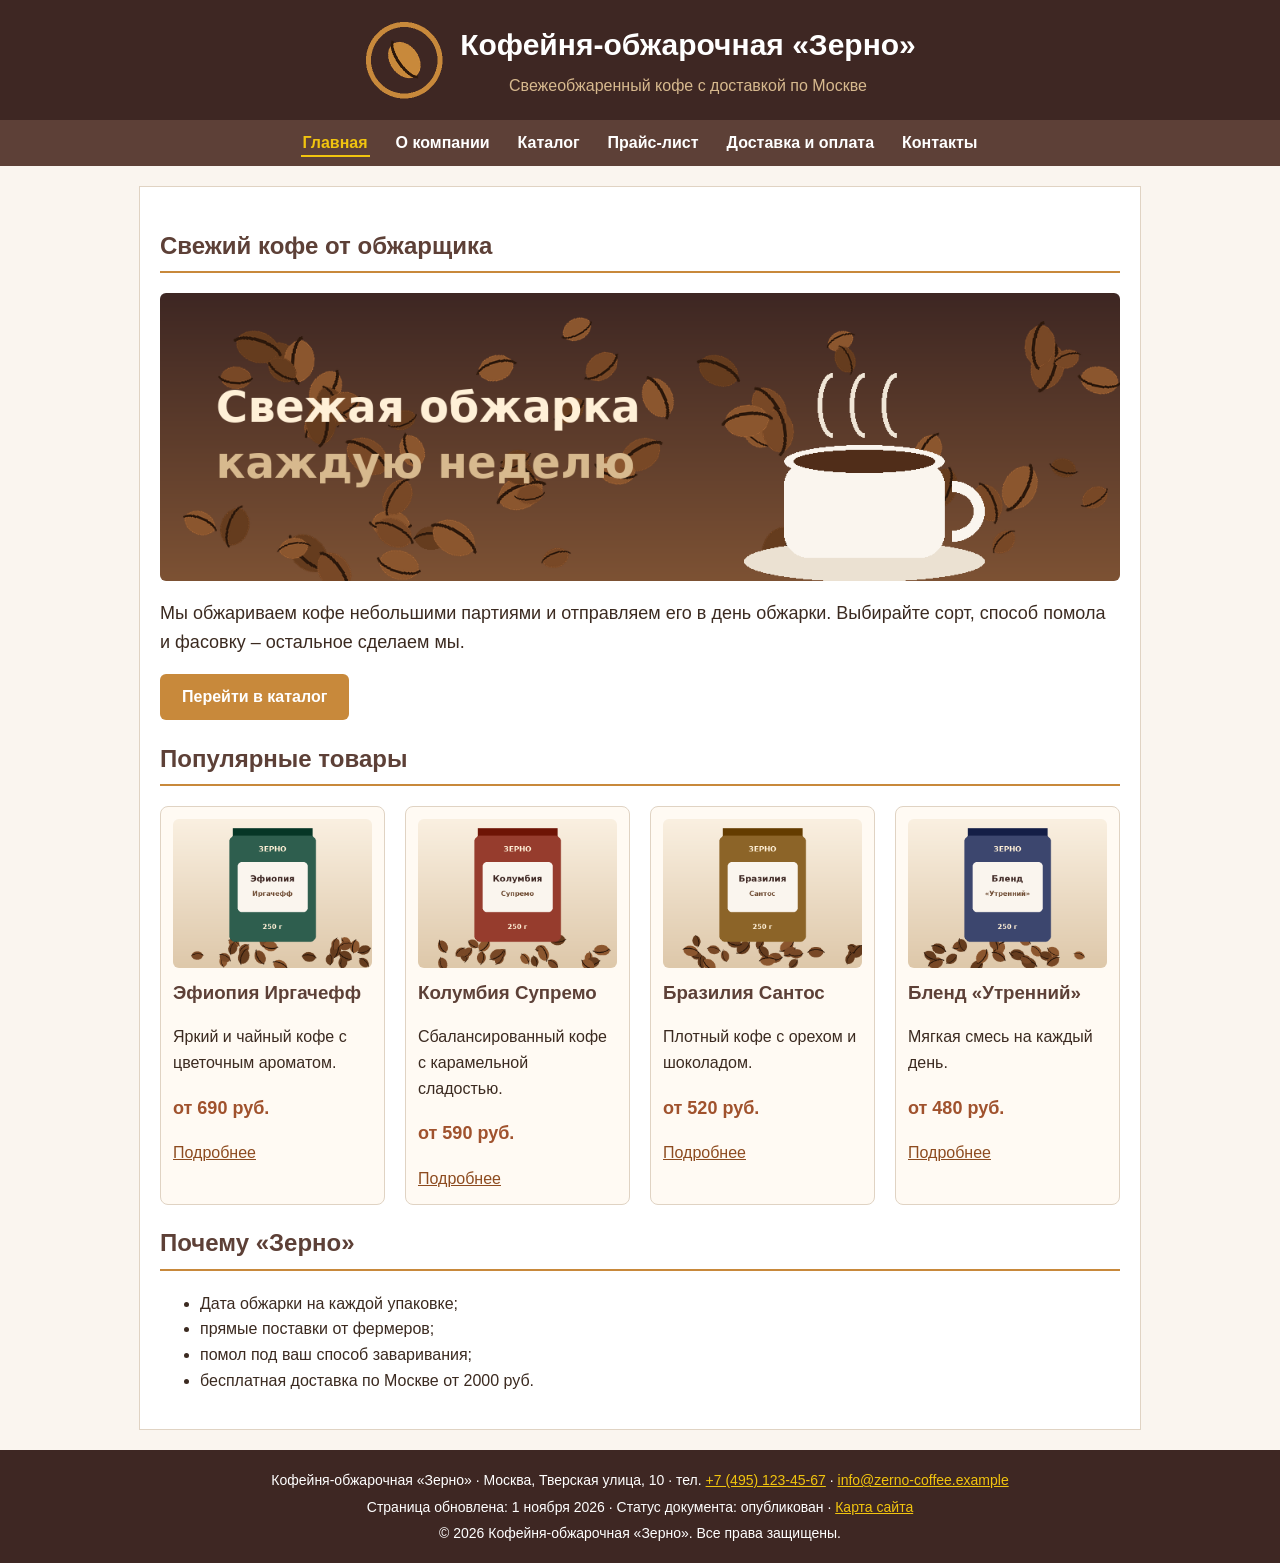
<file: index.html>
<!DOCTYPE html>
<html lang="ru">
<head>
    <meta charset="UTF-8">
    <meta name="viewport" content="width=device-width, initial-scale=1.0">
    <meta name="description" content="Кофейня-обжарочная «Зерно»: каталог свежеобжаренного кофе.">
    <title>Главная – Кофейня «Зерно»</title>
    <link rel="icon" type="image/png" href="images/logo.png">
    <link rel="stylesheet" href="css/style.css">
</head>
<body>
    <header class="site-header">
        <div class="logo">
            <img src="images/logo.png" alt="Логотип кофейни «Зерно»" width="160" height="160">
            <div>
                <h1>Кофейня-обжарочная «Зерно»</h1>
                <p class="slogan">Свежеобжаренный кофе с доставкой по Москве</p>
            </div>
        </div>
    </header>
    <nav aria-label="Главное меню">
        <ul>
                <li><a href="index.html" class="active" aria-current="page">Главная</a></li>
                <li><a href="about.html">О компании</a></li>
                <li><a href="catalog.html">Каталог</a></li>
                <li><a href="price.html">Прайс-лист</a></li>
                <li><a href="delivery.html">Доставка и оплата</a></li>
                <li><a href="contacts.html">Контакты</a></li>
        </ul>
    </nav>
    <main>
        <section>
            <h2>Свежий кофе от обжарщика</h2>
            <img class="hero-img" src="images/hero.png" alt="Чашка горячего кофе на фоне кофейных зёрен" width="1200" height="360">
            <p class="lead">Мы обжариваем кофе небольшими партиями и отправляем его в день обжарки. Выбирайте сорт, способ помола и фасовку – остальное сделаем мы.</p>
            <p><a class="btn" href="catalog.html">Перейти в каталог</a></p>
        </section>
        <section>
            <h2>Популярные товары</h2>
            <div class="grid">
                <article class="product-card">
                    <img src="images/product1.png" alt="Упаковка кофе Эфиопия Иргачефф" width="600" height="450">
                    <h3>Эфиопия Иргачефф</h3>
                    <p>Яркий и чайный кофе с цветочным ароматом.</p>
                    <p class="price">от 690 руб.</p>
                    <a href="product1.html">Подробнее</a>
                </article>
                <article class="product-card">
                    <img src="images/product2.png" alt="Упаковка кофе Колумбия Супремо" width="600" height="450">
                    <h3>Колумбия Супремо</h3>
                    <p>Сбалансированный кофе с карамельной сладостью.</p>
                    <p class="price">от 590 руб.</p>
                    <a href="product2.html">Подробнее</a>
                </article>
                <article class="product-card">
                    <img src="images/product3.png" alt="Упаковка кофе Бразилия Сантос" width="600" height="450">
                    <h3>Бразилия Сантос</h3>
                    <p>Плотный кофе с орехом и шоколадом.</p>
                    <p class="price">от 520 руб.</p>
                    <a href="product3.html">Подробнее</a>
                </article>
                <article class="product-card">
                    <img src="images/product4.png" alt="Упаковка кофе Бленд «Утренний»" width="600" height="450">
                    <h3>Бленд «Утренний»</h3>
                    <p>Мягкая смесь на каждый день.</p>
                    <p class="price">от 480 руб.</p>
                    <a href="product4.html">Подробнее</a>
                </article>
            </div>
        </section>
        <section>
            <h2>Почему «Зерно»</h2>
            <ul>
                <li>Дата обжарки на каждой упаковке;</li>
                <li>прямые поставки от фермеров;</li>
                <li>помол под ваш способ заваривания;</li>
                <li>бесплатная доставка по Москве от 2000 руб.</li>
            </ul>
        </section>
    </main>
    <footer class="site-footer">
        <p>Кофейня-обжарочная «Зерно» · Москва, Тверская улица, 10 · тел. <a href="tel:+74951234567">+7 (495) 123-45-67</a> · <a href="mailto:info@zerno-coffee.example">info@zerno-coffee.example</a></p>
        <p>Страница обновлена: <time datetime="2026-11-01">1 ноября 2026</time> · Статус документа: опубликован · <a href="sitemap.html">Карта сайта</a></p>
        <p>&copy; 2026 Кофейня-обжарочная «Зерно». Все права защищены.</p>
    </footer>
</body>
</html>
</file>
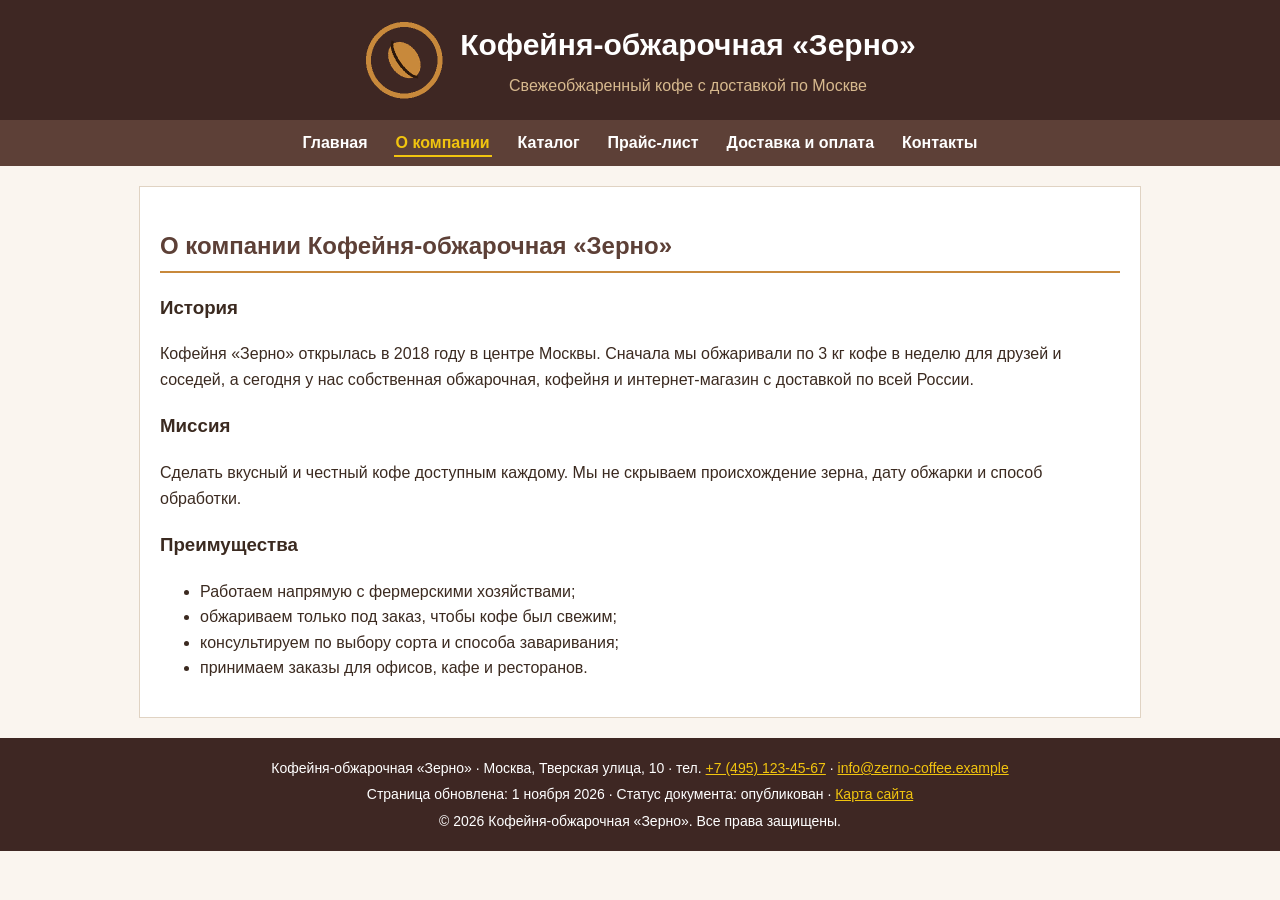
<file: about.html>
<!DOCTYPE html>
<html lang="ru">
<head>
    <meta charset="UTF-8">
    <meta name="viewport" content="width=device-width, initial-scale=1.0">
    <meta name="description" content="О компании «Зерно»: история, миссия, преимущества.">
    <title>О компании – Кофейня «Зерно»</title>
    <link rel="icon" type="image/png" href="images/logo.png">
    <link rel="stylesheet" href="css/style.css">
</head>
<body>
    <header class="site-header">
        <div class="logo">
            <img src="images/logo.png" alt="Логотип кофейни «Зерно»" width="160" height="160">
            <div>
                <h1>Кофейня-обжарочная «Зерно»</h1>
                <p class="slogan">Свежеобжаренный кофе с доставкой по Москве</p>
            </div>
        </div>
    </header>
    <nav aria-label="Главное меню">
        <ul>
                <li><a href="index.html">Главная</a></li>
                <li><a href="about.html" class="active" aria-current="page">О компании</a></li>
                <li><a href="catalog.html">Каталог</a></li>
                <li><a href="price.html">Прайс-лист</a></li>
                <li><a href="delivery.html">Доставка и оплата</a></li>
                <li><a href="contacts.html">Контакты</a></li>
        </ul>
    </nav>
    <main>
        <article>
            <header>
                <h2>О компании Кофейня-обжарочная «Зерно»</h2>
            </header>
            <section>
                <h3>История</h3>
                <p>Кофейня «Зерно» открылась в 2018 году в центре Москвы. Сначала мы обжаривали по 3 кг кофе в неделю для друзей и соседей, а сегодня у нас собственная обжарочная, кофейня и интернет-магазин с доставкой по всей России.</p>
            </section>
            <section>
                <h3>Миссия</h3>
                <p>Сделать вкусный и честный кофе доступным каждому. Мы не скрываем происхождение зерна, дату обжарки и способ обработки.</p>
            </section>
            <section>
                <h3>Преимущества</h3>
                <ul>
                    <li>Работаем напрямую с фермерскими хозяйствами;</li>
                    <li>обжариваем только под заказ, чтобы кофе был свежим;</li>
                    <li>консультируем по выбору сорта и способа заваривания;</li>
                    <li>принимаем заказы для офисов, кафе и ресторанов.</li>
                </ul>
            </section>
        </article>
    </main>
    <footer class="site-footer">
        <p>Кофейня-обжарочная «Зерно» · Москва, Тверская улица, 10 · тел. <a href="tel:+74951234567">+7 (495) 123-45-67</a> · <a href="mailto:info@zerno-coffee.example">info@zerno-coffee.example</a></p>
        <p>Страница обновлена: <time datetime="2026-11-01">1 ноября 2026</time> · Статус документа: опубликован · <a href="sitemap.html">Карта сайта</a></p>
        <p>&copy; 2026 Кофейня-обжарочная «Зерно». Все права защищены.</p>
    </footer>
</body>
</html>
</file>
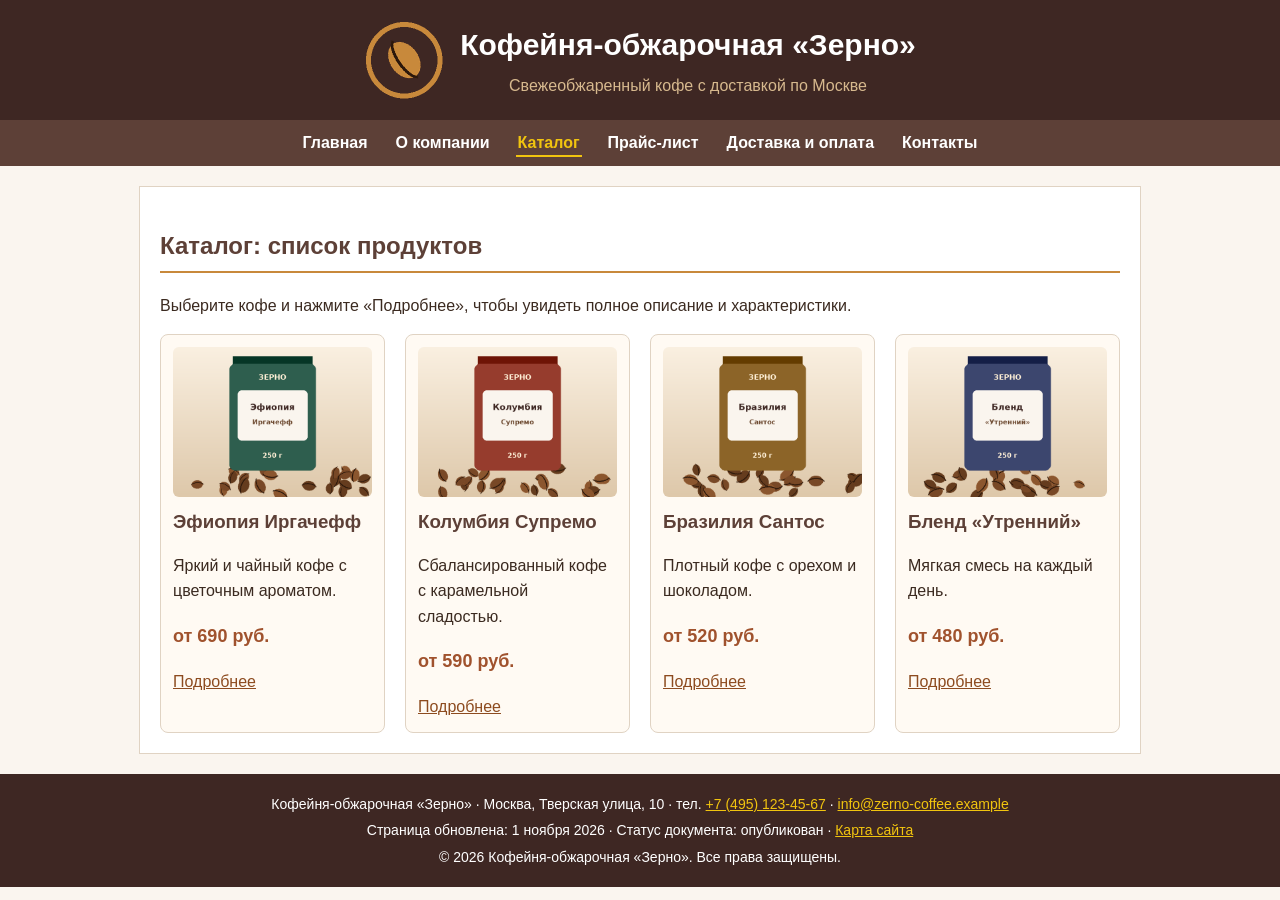
<file: catalog.html>
<!DOCTYPE html>
<html lang="ru">
<head>
    <meta charset="UTF-8">
    <meta name="viewport" content="width=device-width, initial-scale=1.0">
    <meta name="description" content="Каталог кофе «Зерно»: список продуктов.">
    <title>Каталог – Кофейня «Зерно»</title>
    <link rel="icon" type="image/png" href="images/logo.png">
    <link rel="stylesheet" href="css/style.css">
</head>
<body>
    <header class="site-header">
        <div class="logo">
            <img src="images/logo.png" alt="Логотип кофейни «Зерно»" width="160" height="160">
            <div>
                <h1>Кофейня-обжарочная «Зерно»</h1>
                <p class="slogan">Свежеобжаренный кофе с доставкой по Москве</p>
            </div>
        </div>
    </header>
    <nav aria-label="Главное меню">
        <ul>
                <li><a href="index.html">Главная</a></li>
                <li><a href="about.html">О компании</a></li>
                <li><a href="catalog.html" class="active" aria-current="page">Каталог</a></li>
                <li><a href="price.html">Прайс-лист</a></li>
                <li><a href="delivery.html">Доставка и оплата</a></li>
                <li><a href="contacts.html">Контакты</a></li>
        </ul>
    </nav>
    <main>
        <section class="product-list">
            <h2>Каталог: список продуктов</h2>
            <p>Выберите кофе и нажмите «Подробнее», чтобы увидеть полное описание и характеристики.</p>
            <div class="grid">
                <article class="product-card">
                    <img src="images/product1.png" alt="Упаковка кофе Эфиопия Иргачефф" width="600" height="450">
                    <h3>Эфиопия Иргачефф</h3>
                    <p>Яркий и чайный кофе с цветочным ароматом.</p>
                    <p class="price">от 690 руб.</p>
                    <a href="product1.html">Подробнее</a>
                </article>
                <article class="product-card">
                    <img src="images/product2.png" alt="Упаковка кофе Колумбия Супремо" width="600" height="450">
                    <h3>Колумбия Супремо</h3>
                    <p>Сбалансированный кофе с карамельной сладостью.</p>
                    <p class="price">от 590 руб.</p>
                    <a href="product2.html">Подробнее</a>
                </article>
                <article class="product-card">
                    <img src="images/product3.png" alt="Упаковка кофе Бразилия Сантос" width="600" height="450">
                    <h3>Бразилия Сантос</h3>
                    <p>Плотный кофе с орехом и шоколадом.</p>
                    <p class="price">от 520 руб.</p>
                    <a href="product3.html">Подробнее</a>
                </article>
                <article class="product-card">
                    <img src="images/product4.png" alt="Упаковка кофе Бленд «Утренний»" width="600" height="450">
                    <h3>Бленд «Утренний»</h3>
                    <p>Мягкая смесь на каждый день.</p>
                    <p class="price">от 480 руб.</p>
                    <a href="product4.html">Подробнее</a>
                </article>
            </div>
        </section>
    </main>
    <footer class="site-footer">
        <p>Кофейня-обжарочная «Зерно» · Москва, Тверская улица, 10 · тел. <a href="tel:+74951234567">+7 (495) 123-45-67</a> · <a href="mailto:info@zerno-coffee.example">info@zerno-coffee.example</a></p>
        <p>Страница обновлена: <time datetime="2026-11-01">1 ноября 2026</time> · Статус документа: опубликован · <a href="sitemap.html">Карта сайта</a></p>
        <p>&copy; 2026 Кофейня-обжарочная «Зерно». Все права защищены.</p>
    </footer>
</body>
</html>
</file>
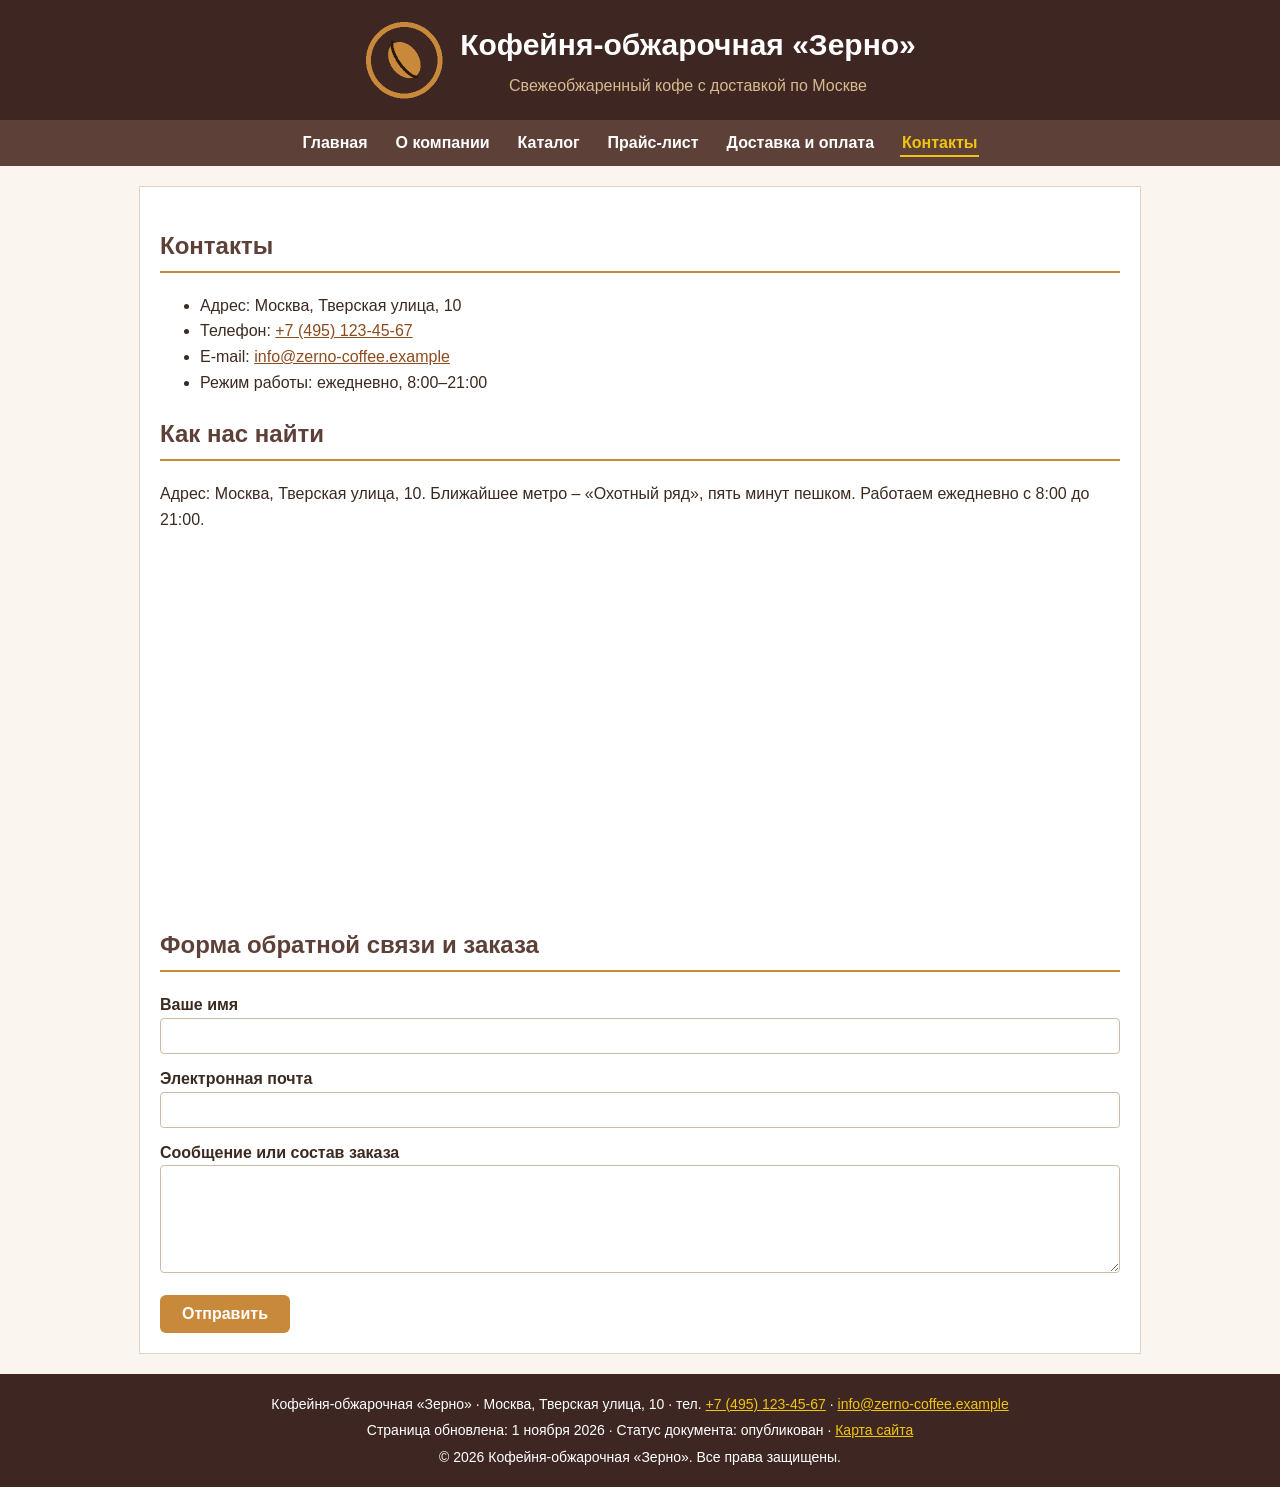
<file: contacts.html>
<!DOCTYPE html>
<html lang="ru">
<head>
    <meta charset="UTF-8">
    <meta name="viewport" content="width=device-width, initial-scale=1.0">
    <meta name="description" content="Контакты и карта проезда кофейни «Зерно».">
    <title>Контакты – Кофейня «Зерно»</title>
    <link rel="icon" type="image/png" href="images/logo.png">
    <link rel="stylesheet" href="css/style.css">
</head>
<body>
    <header class="site-header">
        <div class="logo">
            <img src="images/logo.png" alt="Логотип кофейни «Зерно»" width="160" height="160">
            <div>
                <h1>Кофейня-обжарочная «Зерно»</h1>
                <p class="slogan">Свежеобжаренный кофе с доставкой по Москве</p>
            </div>
        </div>
    </header>
    <nav aria-label="Главное меню">
        <ul>
                <li><a href="index.html">Главная</a></li>
                <li><a href="about.html">О компании</a></li>
                <li><a href="catalog.html">Каталог</a></li>
                <li><a href="price.html">Прайс-лист</a></li>
                <li><a href="delivery.html">Доставка и оплата</a></li>
                <li><a href="contacts.html" class="active" aria-current="page">Контакты</a></li>
        </ul>
    </nav>
    <main>
        <section>
            <h2>Контакты</h2>
            <ul>
                <li>Адрес: Москва, Тверская улица, 10</li>
                <li>Телефон: <a href="tel:+74951234567">+7 (495) 123-45-67</a></li>
                <li>E-mail: <a href="mailto:info@zerno-coffee.example">info@zerno-coffee.example</a></li>
                <li>Режим работы: ежедневно, 8:00–21:00</li>
            </ul>
        </section>
        <section>
            <h2>Как нас найти</h2>
            <p>Адрес: Москва, Тверская улица, 10. Ближайшее метро – «Охотный ряд», пять минут пешком. Работаем ежедневно с 8:00 до 21:00.</p>
            <iframe class="map" title="Карта проезда: Москва, Тверская улица, 10" src="https://maps.google.com/maps?q=%D0%9C%D0%BE%D1%81%D0%BA%D0%B2%D0%B0%2C%20%D0%A2%D0%B2%D0%B5%D1%80%D1%81%D0%BA%D0%B0%D1%8F%20%D1%83%D0%BB%D0%B8%D1%86%D0%B0%2C%2010&amp;z=16&amp;output=embed" loading="lazy"></iframe>
        </section>
        <section>
            <h2 id="order">Форма обратной связи и заказа</h2>
            <form action="mailto:info@zerno-coffee.example" method="post" enctype="text/plain">
                <label for="name">Ваше имя</label>
                <input type="text" id="name" name="name" required>
                <label for="email">Электронная почта</label>
                <input type="email" id="email" name="email" required>
                <label for="msg">Сообщение или состав заказа</label>
                <textarea id="msg" name="message" rows="5" required></textarea>
                <button type="submit">Отправить</button>
            </form>
        </section>
    </main>
    <footer class="site-footer">
        <p>Кофейня-обжарочная «Зерно» · Москва, Тверская улица, 10 · тел. <a href="tel:+74951234567">+7 (495) 123-45-67</a> · <a href="mailto:info@zerno-coffee.example">info@zerno-coffee.example</a></p>
        <p>Страница обновлена: <time datetime="2026-11-01">1 ноября 2026</time> · Статус документа: опубликован · <a href="sitemap.html">Карта сайта</a></p>
        <p>&copy; 2026 Кофейня-обжарочная «Зерно». Все права защищены.</p>
    </footer>
</body>
</html>
</file>
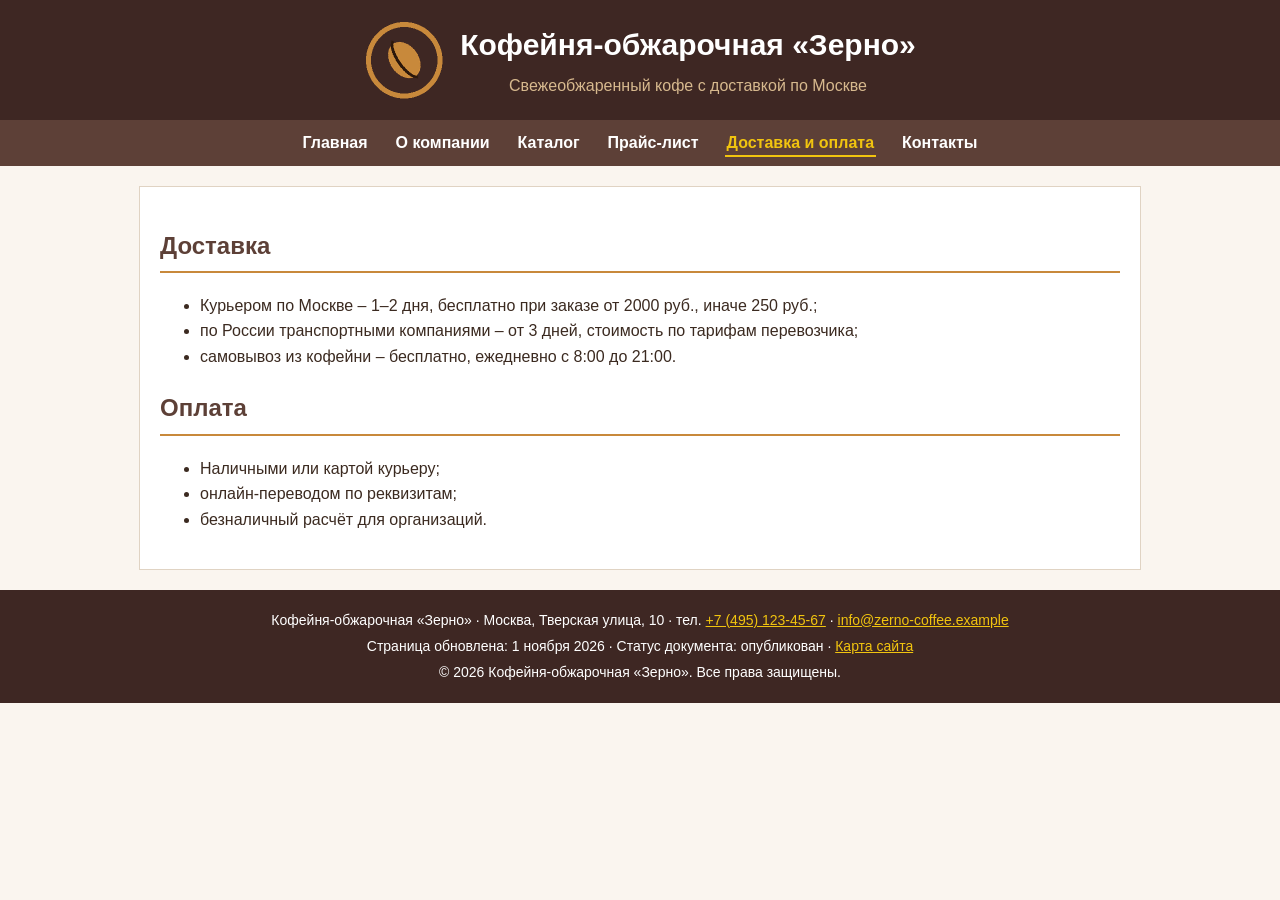
<file: delivery.html>
<!DOCTYPE html>
<html lang="ru">
<head>
    <meta charset="UTF-8">
    <meta name="viewport" content="width=device-width, initial-scale=1.0">
    <meta name="description" content="Условия доставки и оплаты заказов в кофейне «Зерно».">
    <title>Доставка и оплата – Кофейня «Зерно»</title>
    <link rel="icon" type="image/png" href="images/logo.png">
    <link rel="stylesheet" href="css/style.css">
</head>
<body>
    <header class="site-header">
        <div class="logo">
            <img src="images/logo.png" alt="Логотип кофейни «Зерно»" width="160" height="160">
            <div>
                <h1>Кофейня-обжарочная «Зерно»</h1>
                <p class="slogan">Свежеобжаренный кофе с доставкой по Москве</p>
            </div>
        </div>
    </header>
    <nav aria-label="Главное меню">
        <ul>
                <li><a href="index.html">Главная</a></li>
                <li><a href="about.html">О компании</a></li>
                <li><a href="catalog.html">Каталог</a></li>
                <li><a href="price.html">Прайс-лист</a></li>
                <li><a href="delivery.html" class="active" aria-current="page">Доставка и оплата</a></li>
                <li><a href="contacts.html">Контакты</a></li>
        </ul>
    </nav>
    <main>
        <section>
            <h2>Доставка</h2>
            <ul>
                <li>Курьером по Москве – 1–2 дня, бесплатно при заказе от 2000 руб., иначе 250 руб.;</li>
                <li>по России транспортными компаниями – от 3 дней, стоимость по тарифам перевозчика;</li>
                <li>самовывоз из кофейни – бесплатно, ежедневно с 8:00 до 21:00.</li>
            </ul>
        </section>
        <section>
            <h2>Оплата</h2>
            <ul>
                <li>Наличными или картой курьеру;</li>
                <li>онлайн-переводом по реквизитам;</li>
                <li>безналичный расчёт для организаций.</li>
            </ul>
        </section>
    </main>
    <footer class="site-footer">
        <p>Кофейня-обжарочная «Зерно» · Москва, Тверская улица, 10 · тел. <a href="tel:+74951234567">+7 (495) 123-45-67</a> · <a href="mailto:info@zerno-coffee.example">info@zerno-coffee.example</a></p>
        <p>Страница обновлена: <time datetime="2026-11-01">1 ноября 2026</time> · Статус документа: опубликован · <a href="sitemap.html">Карта сайта</a></p>
        <p>&copy; 2026 Кофейня-обжарочная «Зерно». Все права защищены.</p>
    </footer>
</body>
</html>
</file>
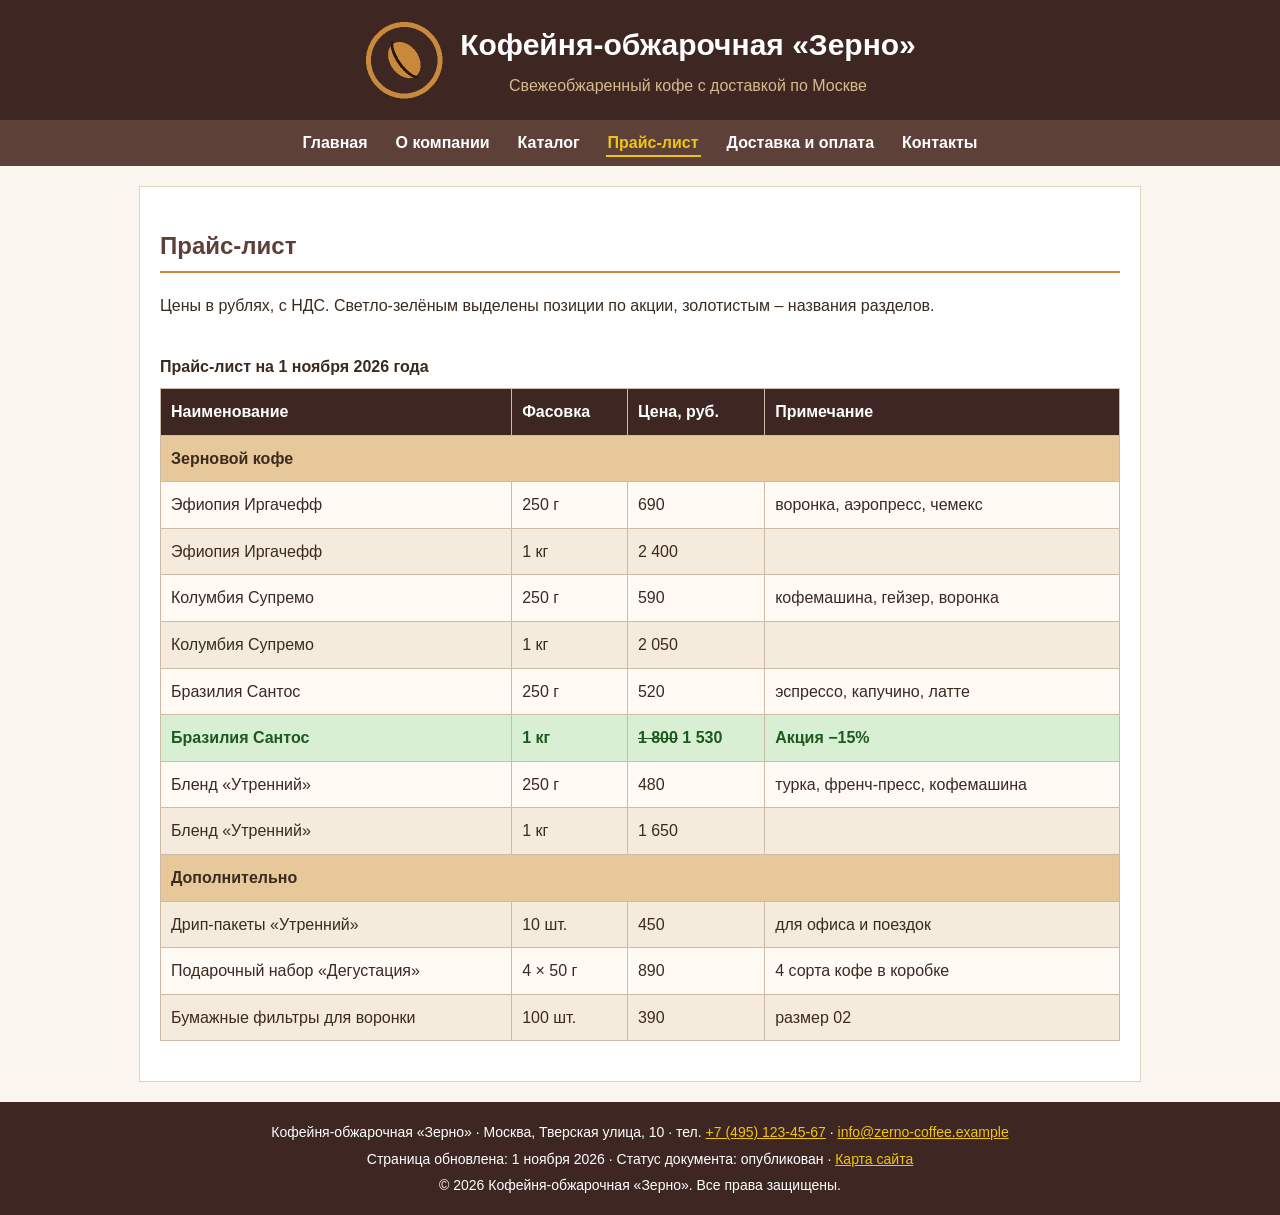
<file: price.html>
<!DOCTYPE html>
<html lang="ru">
<head>
    <meta charset="UTF-8">
    <meta name="viewport" content="width=device-width, initial-scale=1.0">
    <meta name="description" content="Прайс-лист кофейни «Зерно».">
    <title>Прайс-лист – Кофейня «Зерно»</title>
    <link rel="icon" type="image/png" href="images/logo.png">
    <link rel="stylesheet" href="css/style.css">
</head>
<body>
    <header class="site-header">
        <div class="logo">
            <img src="images/logo.png" alt="Логотип кофейни «Зерно»" width="160" height="160">
            <div>
                <h1>Кофейня-обжарочная «Зерно»</h1>
                <p class="slogan">Свежеобжаренный кофе с доставкой по Москве</p>
            </div>
        </div>
    </header>
    <nav aria-label="Главное меню">
        <ul>
                <li><a href="index.html">Главная</a></li>
                <li><a href="about.html">О компании</a></li>
                <li><a href="catalog.html">Каталог</a></li>
                <li><a href="price.html" class="active" aria-current="page">Прайс-лист</a></li>
                <li><a href="delivery.html">Доставка и оплата</a></li>
                <li><a href="contacts.html">Контакты</a></li>
        </ul>
    </nav>
    <main>
        <section>
            <h2>Прайс-лист</h2>
            <p>Цены в рублях, с НДС. Светло-зелёным выделены позиции по акции, золотистым – названия разделов.</p>
        <div class="table-wrap">
        <table>
            <caption>Прайс-лист на 1 ноября 2026 года</caption>
            <tr class="price-header"><th scope="col">Наименование</th><th scope="col">Фасовка</th><th scope="col">Цена, руб.</th><th scope="col">Примечание</th></tr>
            <tr class="price-group"><td colspan="4">Зерновой кофе</td></tr>
            <tr class="price-row"><td>Эфиопия Иргачефф</td><td>250 г</td><td>690</td><td>воронка, аэропресс, чемекс</td></tr>
            <tr class="price-row"><td>Эфиопия Иргачефф</td><td>1 кг</td><td>2 400</td><td></td></tr>
            <tr class="price-row"><td>Колумбия Супремо</td><td>250 г</td><td>590</td><td>кофемашина, гейзер, воронка</td></tr>
            <tr class="price-row"><td>Колумбия Супремо</td><td>1 кг</td><td>2 050</td><td></td></tr>
            <tr class="price-row"><td>Бразилия Сантос</td><td>250 г</td><td>520</td><td>эспрессо, капучино, латте</td></tr>
            <tr class="price-discount"><td>Бразилия Сантос</td><td>1 кг</td><td><s>1 800</s> 1 530</td><td>Акция −15%</td></tr>
            <tr class="price-row"><td>Бленд «Утренний»</td><td>250 г</td><td>480</td><td>турка, френч-пресс, кофемашина</td></tr>
            <tr class="price-row"><td>Бленд «Утренний»</td><td>1 кг</td><td>1 650</td><td></td></tr>
            <tr class="price-group"><td colspan="4">Дополнительно</td></tr>
            <tr class="price-row"><td>Дрип-пакеты «Утренний»</td><td>10 шт.</td><td>450</td><td>для офиса и поездок</td></tr>
            <tr class="price-row"><td>Подарочный набор «Дегустация»</td><td>4 × 50 г</td><td>890</td><td>4 сорта кофе в коробке</td></tr>
            <tr class="price-row"><td>Бумажные фильтры для воронки</td><td>100 шт.</td><td>390</td><td>размер 02</td></tr>
        </table>
        </div>
        </section>
    </main>
    <footer class="site-footer">
        <p>Кофейня-обжарочная «Зерно» · Москва, Тверская улица, 10 · тел. <a href="tel:+74951234567">+7 (495) 123-45-67</a> · <a href="mailto:info@zerno-coffee.example">info@zerno-coffee.example</a></p>
        <p>Страница обновлена: <time datetime="2026-11-01">1 ноября 2026</time> · Статус документа: опубликован · <a href="sitemap.html">Карта сайта</a></p>
        <p>&copy; 2026 Кофейня-обжарочная «Зерно». Все права защищены.</p>
    </footer>
</body>
</html>
</file>
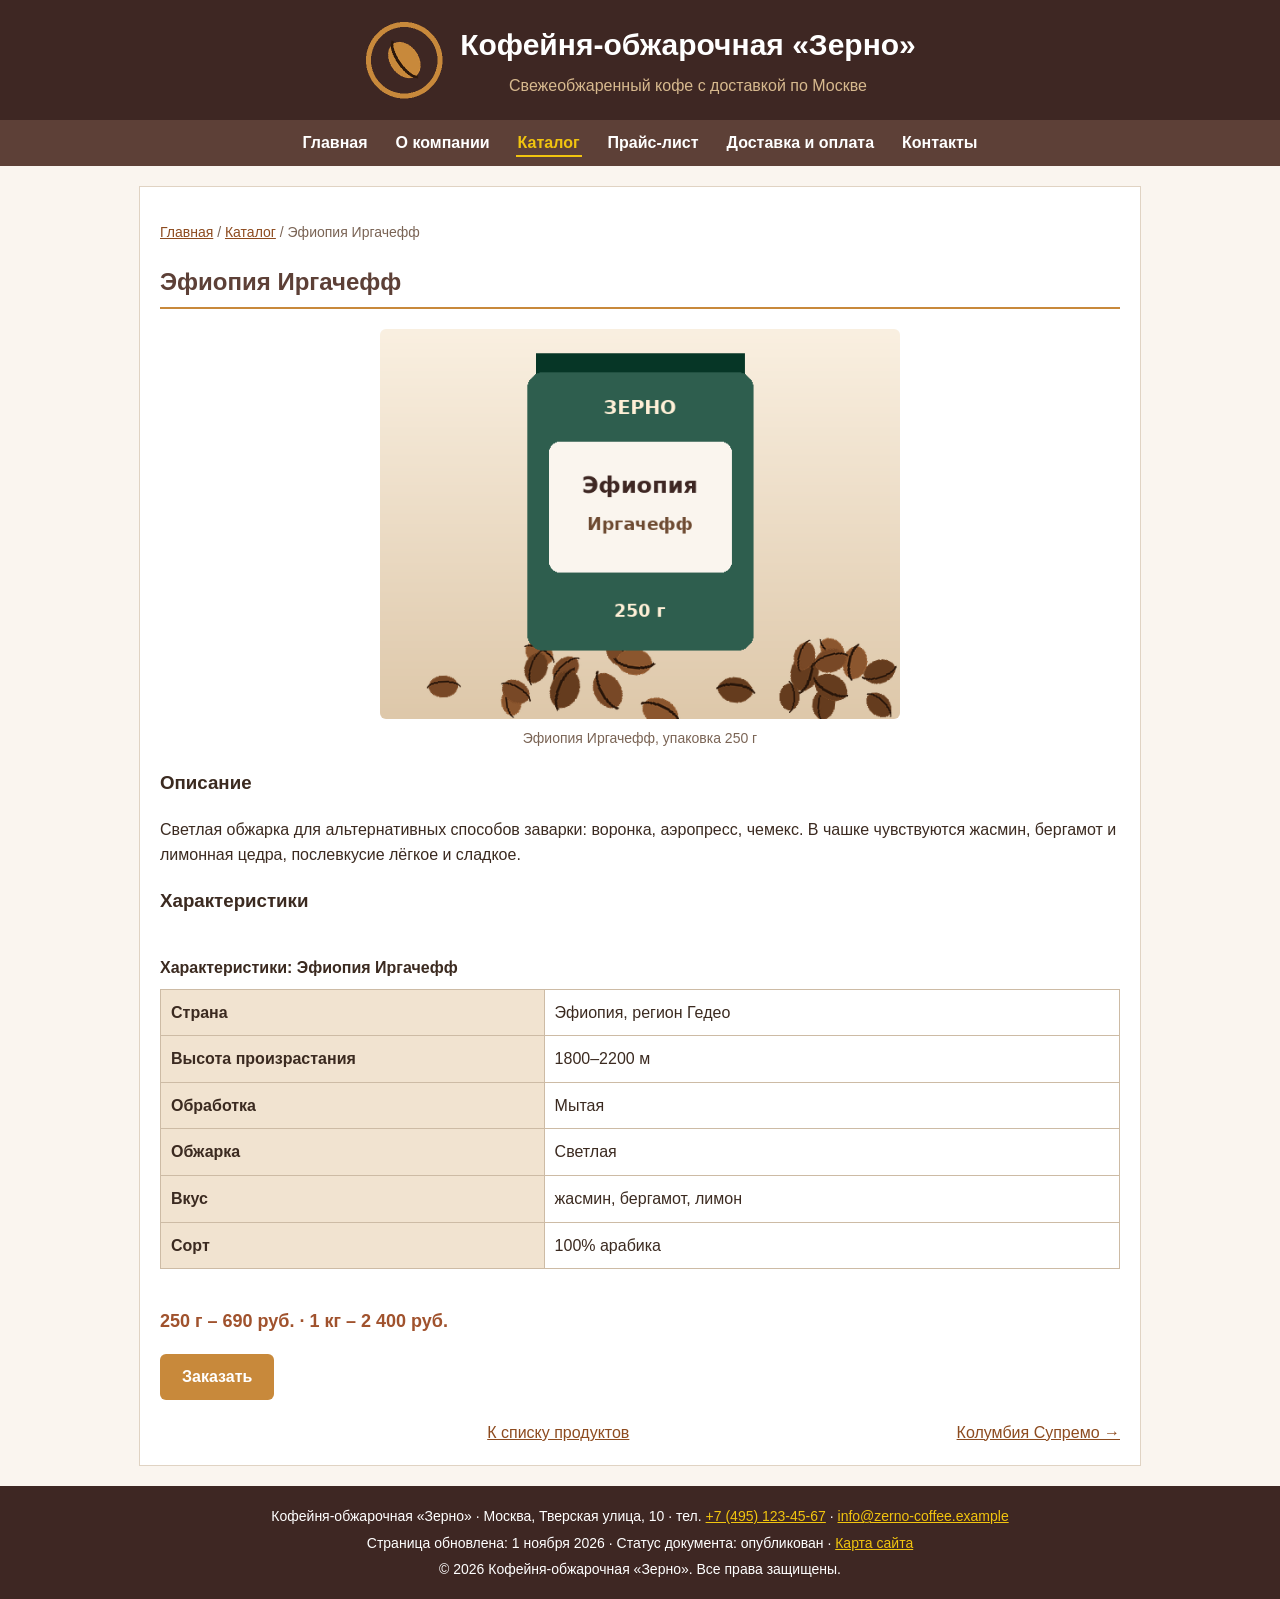
<file: product1.html>
<!DOCTYPE html>
<html lang="ru">
<head>
    <meta charset="UTF-8">
    <meta name="viewport" content="width=device-width, initial-scale=1.0">
    <meta name="description" content="Эфиопия Иргачефф: описание, характеристики и цена.">
    <title>Эфиопия Иргачефф – Кофейня «Зерно»</title>
    <link rel="icon" type="image/png" href="images/logo.png">
    <link rel="stylesheet" href="css/style.css">
</head>
<body>
    <header class="site-header">
        <div class="logo">
            <img src="images/logo.png" alt="Логотип кофейни «Зерно»" width="160" height="160">
            <div>
                <h1>Кофейня-обжарочная «Зерно»</h1>
                <p class="slogan">Свежеобжаренный кофе с доставкой по Москве</p>
            </div>
        </div>
    </header>
    <nav aria-label="Главное меню">
        <ul>
                <li><a href="index.html">Главная</a></li>
                <li><a href="about.html">О компании</a></li>
                <li><a href="catalog.html" class="active" aria-current="page">Каталог</a></li>
                <li><a href="price.html">Прайс-лист</a></li>
                <li><a href="delivery.html">Доставка и оплата</a></li>
                <li><a href="contacts.html">Контакты</a></li>
        </ul>
    </nav>
    <main>
        <p class="breadcrumbs"><a href="index.html">Главная</a> / <a href="catalog.html">Каталог</a> / Эфиопия Иргачефф</p>
        <article class="product-detail">
            <header>
                <h2>Эфиопия Иргачефф</h2>
            </header>
            <figure>
                <img src="images/product1.png" alt="Упаковка кофе Эфиопия Иргачефф, крупный план" width="600" height="450">
                <figcaption>Эфиопия Иргачефф, упаковка 250 г</figcaption>
            </figure>
            <section class="description">
                <h3>Описание</h3>
                <p>Светлая обжарка для альтернативных способов заварки: воронка, аэропресс, чемекс. В чашке чувствуются жасмин, бергамот и лимонная цедра, послевкусие лёгкое и сладкое.</p>
            </section>
            <section>
                <h3>Характеристики</h3>
                <div class="table-wrap">
                <table class="specs">
                    <caption>Характеристики: Эфиопия Иргачефф</caption>
                    <tbody>
                        <tr><th scope="row">Страна</th><td>Эфиопия, регион Гедео</td></tr>
                        <tr><th scope="row">Высота произрастания</th><td>1800–2200 м</td></tr>
                        <tr><th scope="row">Обработка</th><td>Мытая</td></tr>
                        <tr><th scope="row">Обжарка</th><td>Светлая</td></tr>
                        <tr><th scope="row">Вкус</th><td>жасмин, бергамот, лимон</td></tr>
                        <tr><th scope="row">Сорт</th><td>100% арабика</td></tr>
                    </tbody>
                </table>
                </div>
            </section>
            <footer>
                <p class="price">250 г – 690 руб. · 1 кг – 2 400 руб.</p>
                <a href="contacts.html#order" class="btn">Заказать</a>
            </footer>
        </article>
            <div class="pager">
                <span></span>
                <a href="catalog.html">К списку продуктов</a>
                <a href="product2.html">Колумбия Супремо →</a>
            </div>
    </main>
    <footer class="site-footer">
        <p>Кофейня-обжарочная «Зерно» · Москва, Тверская улица, 10 · тел. <a href="tel:+74951234567">+7 (495) 123-45-67</a> · <a href="mailto:info@zerno-coffee.example">info@zerno-coffee.example</a></p>
        <p>Страница обновлена: <time datetime="2026-11-01">1 ноября 2026</time> · Статус документа: опубликован · <a href="sitemap.html">Карта сайта</a></p>
        <p>&copy; 2026 Кофейня-обжарочная «Зерно». Все права защищены.</p>
    </footer>
</body>
</html>
</file>
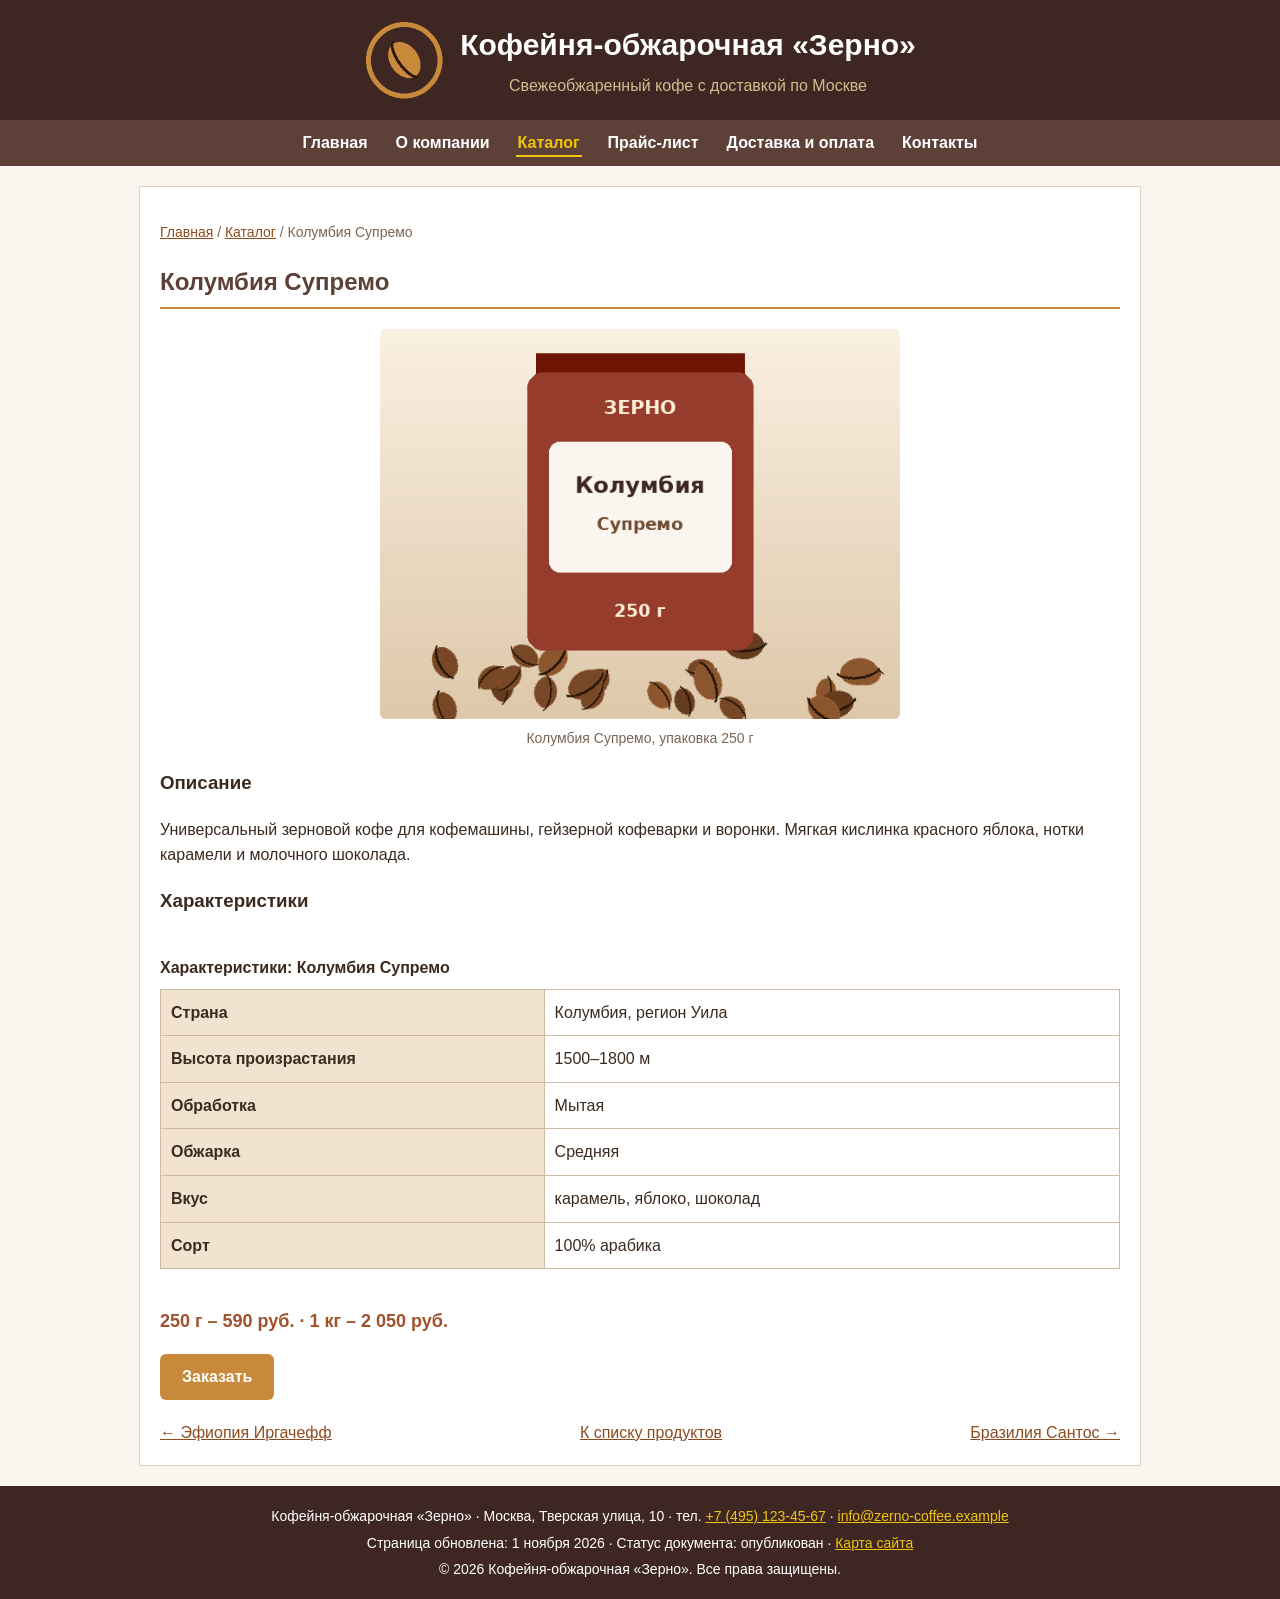
<file: product2.html>
<!DOCTYPE html>
<html lang="ru">
<head>
    <meta charset="UTF-8">
    <meta name="viewport" content="width=device-width, initial-scale=1.0">
    <meta name="description" content="Колумбия Супремо: описание, характеристики и цена.">
    <title>Колумбия Супремо – Кофейня «Зерно»</title>
    <link rel="icon" type="image/png" href="images/logo.png">
    <link rel="stylesheet" href="css/style.css">
</head>
<body>
    <header class="site-header">
        <div class="logo">
            <img src="images/logo.png" alt="Логотип кофейни «Зерно»" width="160" height="160">
            <div>
                <h1>Кофейня-обжарочная «Зерно»</h1>
                <p class="slogan">Свежеобжаренный кофе с доставкой по Москве</p>
            </div>
        </div>
    </header>
    <nav aria-label="Главное меню">
        <ul>
                <li><a href="index.html">Главная</a></li>
                <li><a href="about.html">О компании</a></li>
                <li><a href="catalog.html" class="active" aria-current="page">Каталог</a></li>
                <li><a href="price.html">Прайс-лист</a></li>
                <li><a href="delivery.html">Доставка и оплата</a></li>
                <li><a href="contacts.html">Контакты</a></li>
        </ul>
    </nav>
    <main>
        <p class="breadcrumbs"><a href="index.html">Главная</a> / <a href="catalog.html">Каталог</a> / Колумбия Супремо</p>
        <article class="product-detail">
            <header>
                <h2>Колумбия Супремо</h2>
            </header>
            <figure>
                <img src="images/product2.png" alt="Упаковка кофе Колумбия Супремо, крупный план" width="600" height="450">
                <figcaption>Колумбия Супремо, упаковка 250 г</figcaption>
            </figure>
            <section class="description">
                <h3>Описание</h3>
                <p>Универсальный зерновой кофе для кофемашины, гейзерной кофеварки и воронки. Мягкая кислинка красного яблока, нотки карамели и молочного шоколада.</p>
            </section>
            <section>
                <h3>Характеристики</h3>
                <div class="table-wrap">
                <table class="specs">
                    <caption>Характеристики: Колумбия Супремо</caption>
                    <tbody>
                        <tr><th scope="row">Страна</th><td>Колумбия, регион Уила</td></tr>
                        <tr><th scope="row">Высота произрастания</th><td>1500–1800 м</td></tr>
                        <tr><th scope="row">Обработка</th><td>Мытая</td></tr>
                        <tr><th scope="row">Обжарка</th><td>Средняя</td></tr>
                        <tr><th scope="row">Вкус</th><td>карамель, яблоко, шоколад</td></tr>
                        <tr><th scope="row">Сорт</th><td>100% арабика</td></tr>
                    </tbody>
                </table>
                </div>
            </section>
            <footer>
                <p class="price">250 г – 590 руб. · 1 кг – 2 050 руб.</p>
                <a href="contacts.html#order" class="btn">Заказать</a>
            </footer>
        </article>
            <div class="pager">
                <a href="product1.html">← Эфиопия Иргачефф</a>
                <a href="catalog.html">К списку продуктов</a>
                <a href="product3.html">Бразилия Сантос →</a>
            </div>
    </main>
    <footer class="site-footer">
        <p>Кофейня-обжарочная «Зерно» · Москва, Тверская улица, 10 · тел. <a href="tel:+74951234567">+7 (495) 123-45-67</a> · <a href="mailto:info@zerno-coffee.example">info@zerno-coffee.example</a></p>
        <p>Страница обновлена: <time datetime="2026-11-01">1 ноября 2026</time> · Статус документа: опубликован · <a href="sitemap.html">Карта сайта</a></p>
        <p>&copy; 2026 Кофейня-обжарочная «Зерно». Все права защищены.</p>
    </footer>
</body>
</html>
</file>
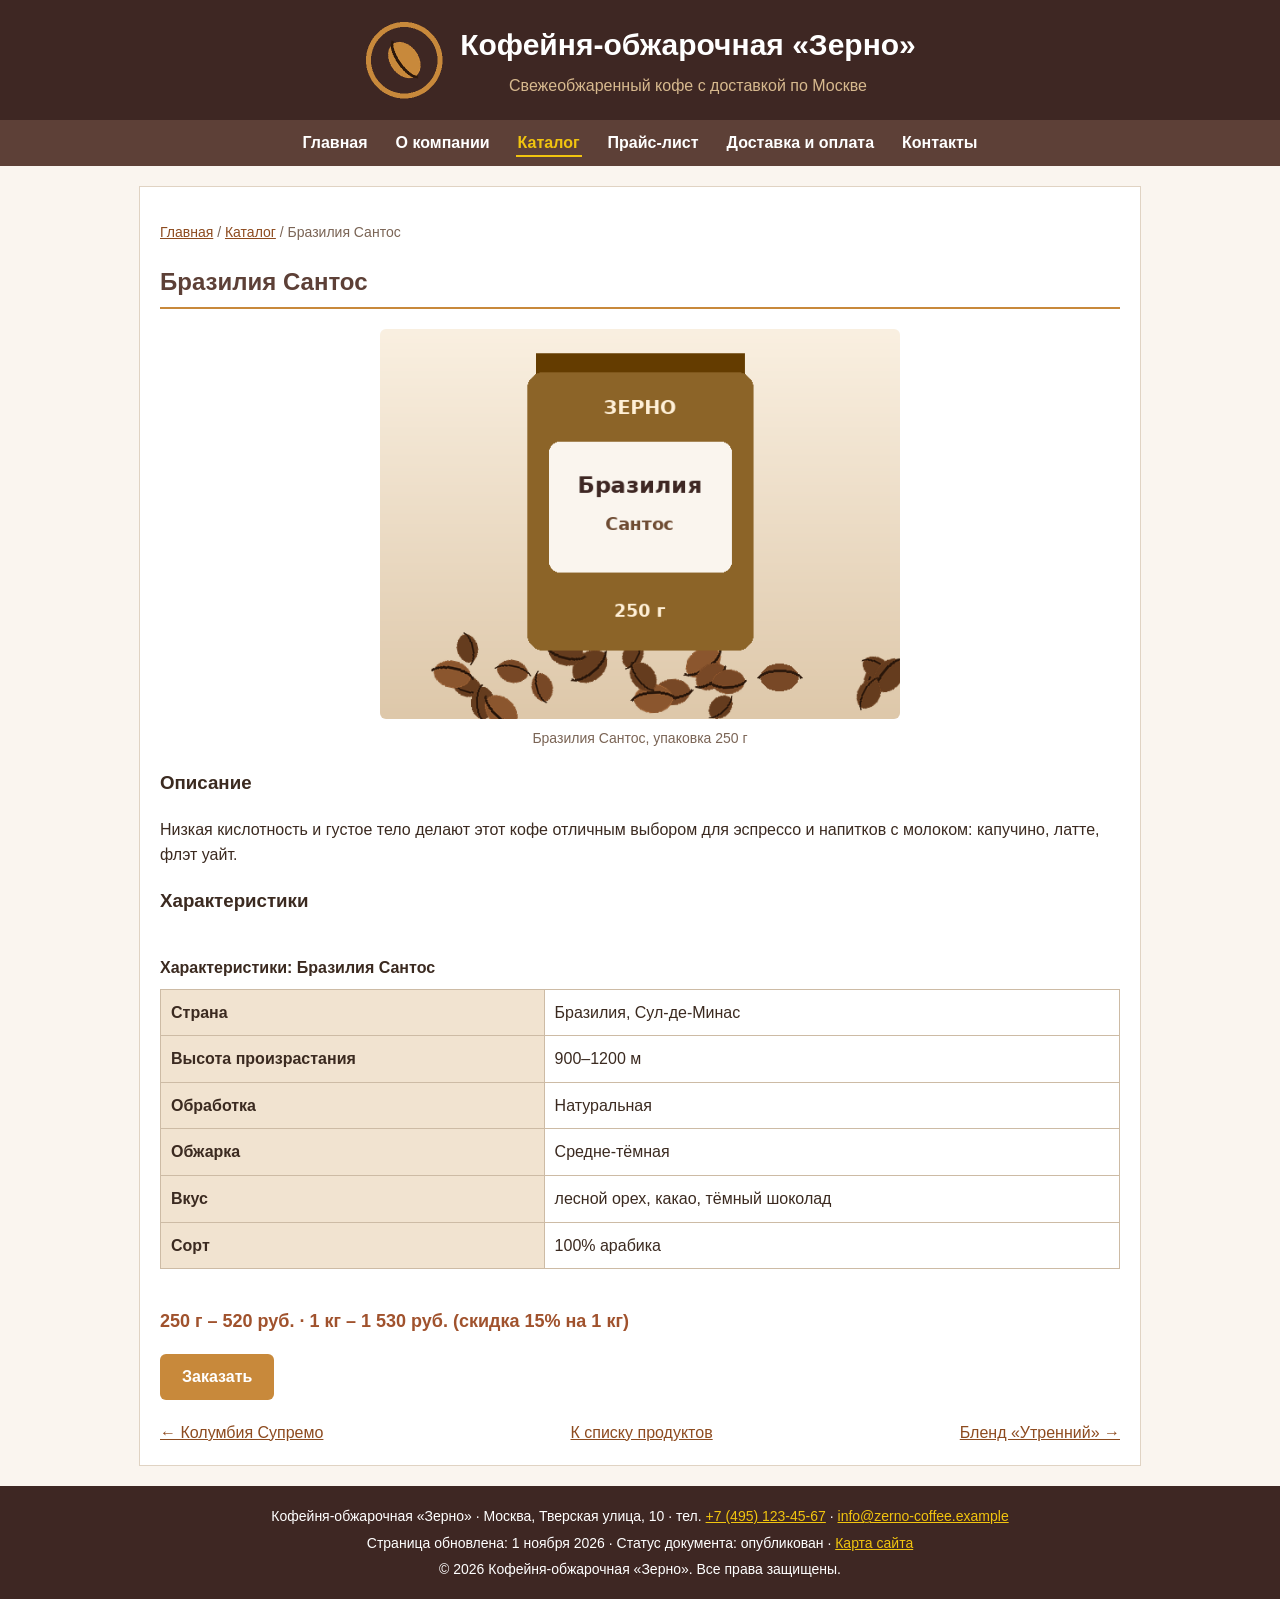
<file: product3.html>
<!DOCTYPE html>
<html lang="ru">
<head>
    <meta charset="UTF-8">
    <meta name="viewport" content="width=device-width, initial-scale=1.0">
    <meta name="description" content="Бразилия Сантос: описание, характеристики и цена.">
    <title>Бразилия Сантос – Кофейня «Зерно»</title>
    <link rel="icon" type="image/png" href="images/logo.png">
    <link rel="stylesheet" href="css/style.css">
</head>
<body>
    <header class="site-header">
        <div class="logo">
            <img src="images/logo.png" alt="Логотип кофейни «Зерно»" width="160" height="160">
            <div>
                <h1>Кофейня-обжарочная «Зерно»</h1>
                <p class="slogan">Свежеобжаренный кофе с доставкой по Москве</p>
            </div>
        </div>
    </header>
    <nav aria-label="Главное меню">
        <ul>
                <li><a href="index.html">Главная</a></li>
                <li><a href="about.html">О компании</a></li>
                <li><a href="catalog.html" class="active" aria-current="page">Каталог</a></li>
                <li><a href="price.html">Прайс-лист</a></li>
                <li><a href="delivery.html">Доставка и оплата</a></li>
                <li><a href="contacts.html">Контакты</a></li>
        </ul>
    </nav>
    <main>
        <p class="breadcrumbs"><a href="index.html">Главная</a> / <a href="catalog.html">Каталог</a> / Бразилия Сантос</p>
        <article class="product-detail">
            <header>
                <h2>Бразилия Сантос</h2>
            </header>
            <figure>
                <img src="images/product3.png" alt="Упаковка кофе Бразилия Сантос, крупный план" width="600" height="450">
                <figcaption>Бразилия Сантос, упаковка 250 г</figcaption>
            </figure>
            <section class="description">
                <h3>Описание</h3>
                <p>Низкая кислотность и густое тело делают этот кофе отличным выбором для эспрессо и напитков с молоком: капучино, латте, флэт уайт.</p>
            </section>
            <section>
                <h3>Характеристики</h3>
                <div class="table-wrap">
                <table class="specs">
                    <caption>Характеристики: Бразилия Сантос</caption>
                    <tbody>
                        <tr><th scope="row">Страна</th><td>Бразилия, Сул-де-Минас</td></tr>
                        <tr><th scope="row">Высота произрастания</th><td>900–1200 м</td></tr>
                        <tr><th scope="row">Обработка</th><td>Натуральная</td></tr>
                        <tr><th scope="row">Обжарка</th><td>Средне-тёмная</td></tr>
                        <tr><th scope="row">Вкус</th><td>лесной орех, какао, тёмный шоколад</td></tr>
                        <tr><th scope="row">Сорт</th><td>100% арабика</td></tr>
                    </tbody>
                </table>
                </div>
            </section>
            <footer>
                <p class="price">250 г – 520 руб. · 1 кг – 1 530 руб. (скидка 15% на 1 кг)</p>
                <a href="contacts.html#order" class="btn">Заказать</a>
            </footer>
        </article>
            <div class="pager">
                <a href="product2.html">← Колумбия Супремо</a>
                <a href="catalog.html">К списку продуктов</a>
                <a href="product4.html">Бленд «Утренний» →</a>
            </div>
    </main>
    <footer class="site-footer">
        <p>Кофейня-обжарочная «Зерно» · Москва, Тверская улица, 10 · тел. <a href="tel:+74951234567">+7 (495) 123-45-67</a> · <a href="mailto:info@zerno-coffee.example">info@zerno-coffee.example</a></p>
        <p>Страница обновлена: <time datetime="2026-11-01">1 ноября 2026</time> · Статус документа: опубликован · <a href="sitemap.html">Карта сайта</a></p>
        <p>&copy; 2026 Кофейня-обжарочная «Зерно». Все права защищены.</p>
    </footer>
</body>
</html>
</file>
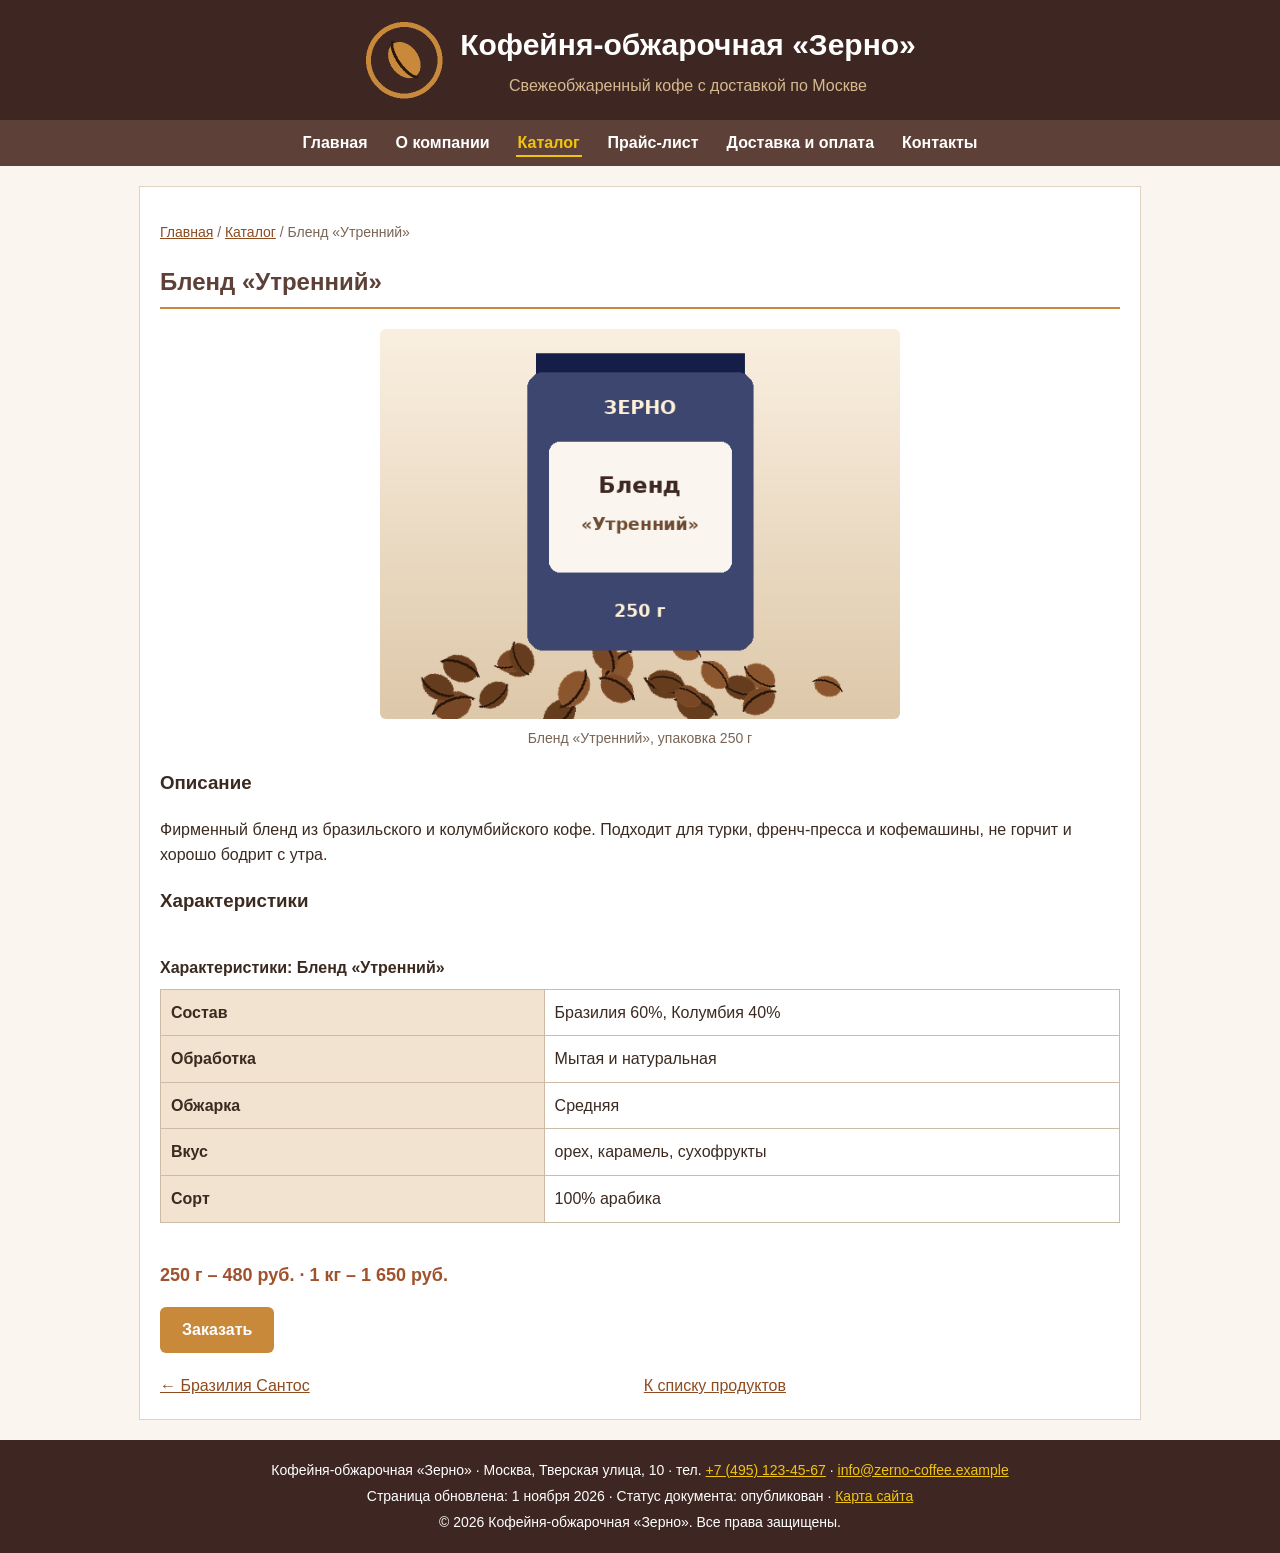
<file: product4.html>
<!DOCTYPE html>
<html lang="ru">
<head>
    <meta charset="UTF-8">
    <meta name="viewport" content="width=device-width, initial-scale=1.0">
    <meta name="description" content="Бленд «Утренний»: описание, характеристики и цена.">
    <title>Бленд «Утренний» – Кофейня «Зерно»</title>
    <link rel="icon" type="image/png" href="images/logo.png">
    <link rel="stylesheet" href="css/style.css">
</head>
<body>
    <header class="site-header">
        <div class="logo">
            <img src="images/logo.png" alt="Логотип кофейни «Зерно»" width="160" height="160">
            <div>
                <h1>Кофейня-обжарочная «Зерно»</h1>
                <p class="slogan">Свежеобжаренный кофе с доставкой по Москве</p>
            </div>
        </div>
    </header>
    <nav aria-label="Главное меню">
        <ul>
                <li><a href="index.html">Главная</a></li>
                <li><a href="about.html">О компании</a></li>
                <li><a href="catalog.html" class="active" aria-current="page">Каталог</a></li>
                <li><a href="price.html">Прайс-лист</a></li>
                <li><a href="delivery.html">Доставка и оплата</a></li>
                <li><a href="contacts.html">Контакты</a></li>
        </ul>
    </nav>
    <main>
        <p class="breadcrumbs"><a href="index.html">Главная</a> / <a href="catalog.html">Каталог</a> / Бленд «Утренний»</p>
        <article class="product-detail">
            <header>
                <h2>Бленд «Утренний»</h2>
            </header>
            <figure>
                <img src="images/product4.png" alt="Упаковка кофе Бленд «Утренний», крупный план" width="600" height="450">
                <figcaption>Бленд «Утренний», упаковка 250 г</figcaption>
            </figure>
            <section class="description">
                <h3>Описание</h3>
                <p>Фирменный бленд из бразильского и колумбийского кофе. Подходит для турки, френч-пресса и кофемашины, не горчит и хорошо бодрит с утра.</p>
            </section>
            <section>
                <h3>Характеристики</h3>
                <div class="table-wrap">
                <table class="specs">
                    <caption>Характеристики: Бленд «Утренний»</caption>
                    <tbody>
                        <tr><th scope="row">Состав</th><td>Бразилия 60%, Колумбия 40%</td></tr>
                        <tr><th scope="row">Обработка</th><td>Мытая и натуральная</td></tr>
                        <tr><th scope="row">Обжарка</th><td>Средняя</td></tr>
                        <tr><th scope="row">Вкус</th><td>орех, карамель, сухофрукты</td></tr>
                        <tr><th scope="row">Сорт</th><td>100% арабика</td></tr>
                    </tbody>
                </table>
                </div>
            </section>
            <footer>
                <p class="price">250 г – 480 руб. · 1 кг – 1 650 руб.</p>
                <a href="contacts.html#order" class="btn">Заказать</a>
            </footer>
        </article>
            <div class="pager">
                <a href="product3.html">← Бразилия Сантос</a>
                <a href="catalog.html">К списку продуктов</a>
                <span></span>
            </div>
    </main>
    <footer class="site-footer">
        <p>Кофейня-обжарочная «Зерно» · Москва, Тверская улица, 10 · тел. <a href="tel:+74951234567">+7 (495) 123-45-67</a> · <a href="mailto:info@zerno-coffee.example">info@zerno-coffee.example</a></p>
        <p>Страница обновлена: <time datetime="2026-11-01">1 ноября 2026</time> · Статус документа: опубликован · <a href="sitemap.html">Карта сайта</a></p>
        <p>&copy; 2026 Кофейня-обжарочная «Зерно». Все права защищены.</p>
    </footer>
</body>
</html>
</file>
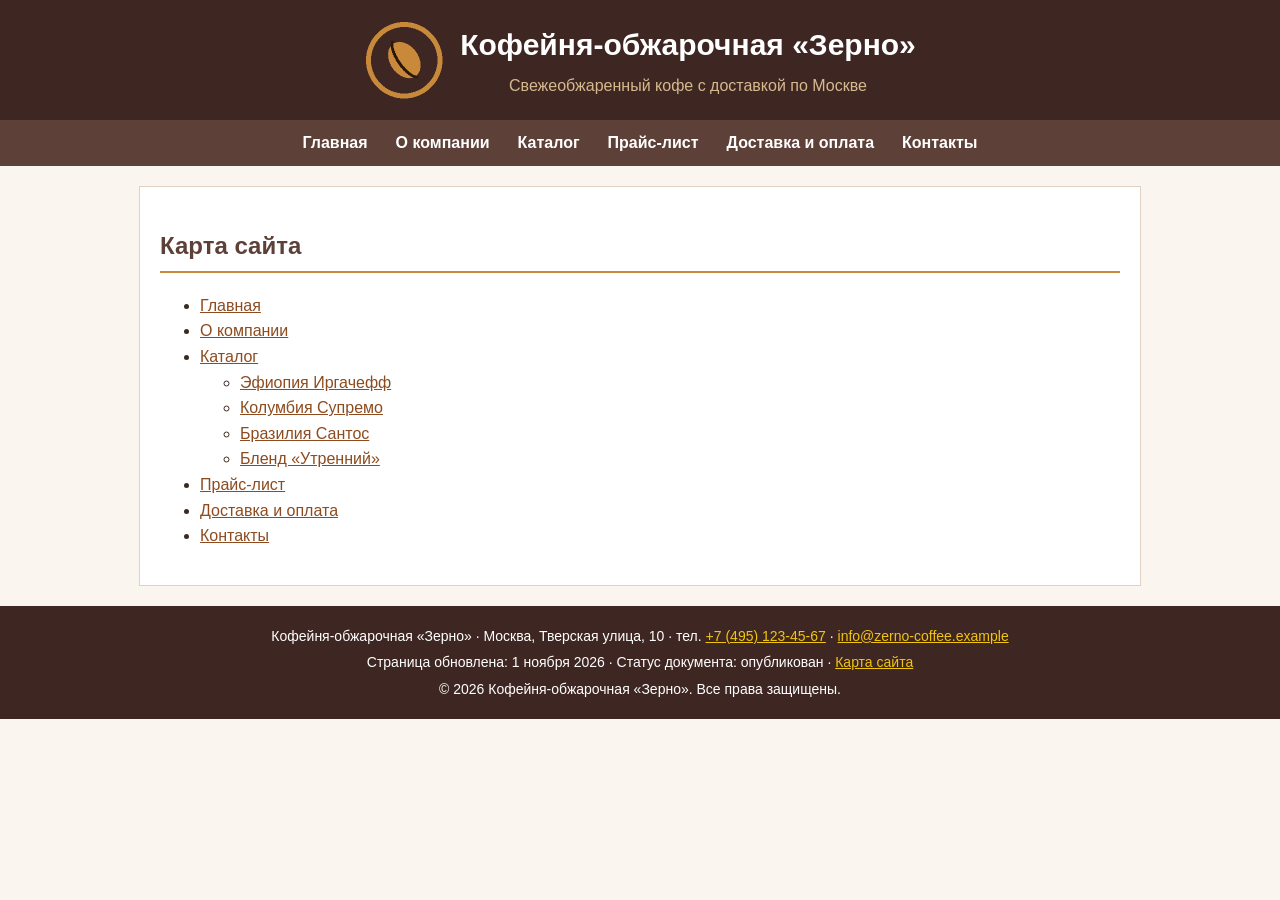
<file: sitemap.html>
<!DOCTYPE html>
<html lang="ru">
<head>
    <meta charset="UTF-8">
    <meta name="viewport" content="width=device-width, initial-scale=1.0">
    <meta name="description" content="Карта сайта кофейни «Зерно».">
    <title>Карта сайта – Кофейня «Зерно»</title>
    <link rel="icon" type="image/png" href="images/logo.png">
    <link rel="stylesheet" href="css/style.css">
</head>
<body>
    <header class="site-header">
        <div class="logo">
            <img src="images/logo.png" alt="Логотип кофейни «Зерно»" width="160" height="160">
            <div>
                <h1>Кофейня-обжарочная «Зерно»</h1>
                <p class="slogan">Свежеобжаренный кофе с доставкой по Москве</p>
            </div>
        </div>
    </header>
    <nav aria-label="Главное меню">
        <ul>
                <li><a href="index.html">Главная</a></li>
                <li><a href="about.html">О компании</a></li>
                <li><a href="catalog.html">Каталог</a></li>
                <li><a href="price.html">Прайс-лист</a></li>
                <li><a href="delivery.html">Доставка и оплата</a></li>
                <li><a href="contacts.html">Контакты</a></li>
        </ul>
    </nav>
    <main>
        <section>
            <h2>Карта сайта</h2>
            <ul>
                <li><a href="index.html">Главная</a></li>
                <li><a href="about.html">О компании</a></li>
                <li><a href="catalog.html">Каталог</a>
                    <ul>
                    <li><a href="product1.html">Эфиопия Иргачефф</a></li>
                    <li><a href="product2.html">Колумбия Супремо</a></li>
                    <li><a href="product3.html">Бразилия Сантос</a></li>
                    <li><a href="product4.html">Бленд «Утренний»</a></li>
                    </ul>
                </li>
                <li><a href="price.html">Прайс-лист</a></li>
                <li><a href="delivery.html">Доставка и оплата</a></li>
                <li><a href="contacts.html">Контакты</a></li>
            </ul>
        </section>
    </main>
    <footer class="site-footer">
        <p>Кофейня-обжарочная «Зерно» · Москва, Тверская улица, 10 · тел. <a href="tel:+74951234567">+7 (495) 123-45-67</a> · <a href="mailto:info@zerno-coffee.example">info@zerno-coffee.example</a></p>
        <p>Страница обновлена: <time datetime="2026-11-01">1 ноября 2026</time> · Статус документа: опубликован · <a href="sitemap.html">Карта сайта</a></p>
        <p>&copy; 2026 Кофейня-обжарочная «Зерно». Все права защищены.</p>
    </footer>
</body>
</html>
</file>
<file: css/style.css>
/* ===== Общие стили ===== */
body {
    font-family: Arial, sans-serif;
    font-size: 16px;
    line-height: 1.6;
    color: #3b2a20;
    background-color: #faf5ef;
    margin: 0;
    padding: 0;
}

a {
    color: #8d4b1f;
}

img {
    max-width: 100%;
    height: auto;
}

/* ===== Шапка сайта ===== */
header.site-header {
    background-color: #3e2723;
    color: #ffffff;
    padding: 20px;
    text-align: center;
}

.logo {
    display: flex;
    align-items: center;
    justify-content: center;
    gap: 16px;
    flex-wrap: wrap;
}

.logo img {
    width: 80px;
    height: 80px;
}

header.site-header h1 {
    margin: 0;
    font-size: 30px;
}

.slogan {
    margin: 4px 0 0;
    color: #d7b98e;
}

/* ===== Навигационное меню ===== */
nav {
    background-color: #5d4037;
    padding: 10px;
}

nav ul {
    list-style: none;
    margin: 0;
    padding: 0;
    display: flex;
    flex-wrap: wrap;
    justify-content: center;
    gap: 6px 24px;
}

nav a {
    color: #ffffff;
    text-decoration: none;
    font-weight: bold;
    padding: 4px 2px;
}

nav a:hover {
    color: #f1c40f;
    text-decoration: underline;
}

nav a.active {
    color: #f1c40f;
    border-bottom: 2px solid #f1c40f;
}

/* ===== Основное содержимое ===== */
main {
    max-width: 960px;
    margin: 20px auto;
    padding: 20px;
    background-color: #ffffff;
    border: 1px solid #e0d3c3;
}

main h2 {
    color: #5d4037;
    border-bottom: 2px solid #c8893b;
    padding-bottom: 6px;
}

.lead {
    font-size: 18px;
}

.hero-img {
    display: block;
    width: 100%;
    border-radius: 6px;
}

.btn {
    display: inline-block;
    padding: 10px 22px;
    background-color: #c8893b;
    color: #ffffff;
    border-radius: 6px;
    text-decoration: none;
    font-weight: bold;
}

.btn:hover {
    background-color: #a86f2c;
}

.breadcrumbs {
    font-size: 14px;
    color: #7a6455;
}

/* ===== Карточки товаров ===== */
.grid {
    display: grid;
    grid-template-columns: repeat(auto-fill, minmax(220px, 1fr));
    gap: 20px;
}

.product-card {
    border: 1px solid #e0d3c3;
    border-radius: 8px;
    padding: 12px;
    background-color: #fffaf3;
}

.product-card img {
    display: block;
    width: 100%;
    border-radius: 6px;
}

.product-card h3 {
    margin: 10px 0 4px;
    color: #5d4037;
}

.price {
    font-weight: bold;
    color: #a0522d;
    font-size: 18px;
}

.product-row {
    display: flex;
    flex-wrap: wrap;
    gap: 20px;
    align-items: flex-start;
    border-bottom: 1px solid #e0d3c3;
    padding: 16px 0;
}

.product-row img {
    width: 280px;
    border-radius: 6px;
}

.product-row .info {
    flex: 1;
    min-width: 240px;
}

.product-detail figure {
    margin: 0 0 16px;
    text-align: center;
}

.product-detail figure img {
    width: 100%;
    max-width: 520px;
    border-radius: 6px;
}

.product-detail figcaption {
    font-size: 14px;
    color: #7a6455;
}

.pager {
    display: flex;
    justify-content: space-between;
    flex-wrap: wrap;
    gap: 10px;
    margin-top: 20px;
}

/* ===== Таблицы ===== */
.table-wrap {
    overflow-x: auto;
}

table {
    width: 100%;
    border-collapse: collapse;
    margin: 20px 0;
}

caption {
    text-align: left;
    font-weight: bold;
    padding-bottom: 8px;
}

th, td {
    border: 1px solid #cdbba5;
    padding: 10px;
    text-align: left;
}

/* Типы ячеек прайс-листа */
.price-header th {
    background-color: #3e2723;
    color: #ffffff;
}

.price-group td {
    background-color: #e6c89a;
    font-weight: bold;
}

.price-row td {
    background-color: #fffaf3;
}

.price-row:nth-child(even) td {
    background-color: #f5ebdd;
}

.price-discount td {
    background-color: #d8efd3;
    color: #1d5a1d;
    font-weight: bold;
}

.specs th {
    background-color: #f1e3d0;
    width: 40%;
}

/* ===== Карта и форма ===== */
.map {
    width: 100%;
    height: 350px;
    border: 0;
}

form label {
    display: block;
    margin-top: 12px;
    font-weight: bold;
}

form input, form textarea {
    width: 100%;
    box-sizing: border-box;
    padding: 8px;
    border: 1px solid #cdbba5;
    border-radius: 4px;
    font-family: Arial, sans-serif;
    font-size: 16px;
}

form button {
    margin-top: 14px;
    padding: 10px 22px;
    background-color: #c8893b;
    color: #ffffff;
    border: 0;
    border-radius: 6px;
    font-size: 16px;
    font-weight: bold;
    cursor: pointer;
}

/* ===== Подвал ===== */
footer.site-footer {
    background-color: #3e2723;
    color: #ffffff;
    text-align: center;
    padding: 15px;
    margin-top: 20px;
    font-size: 14px;
}

footer.site-footer a {
    color: #f1c40f;
}

footer.site-footer p {
    margin: 4px 0;
}
</file>
